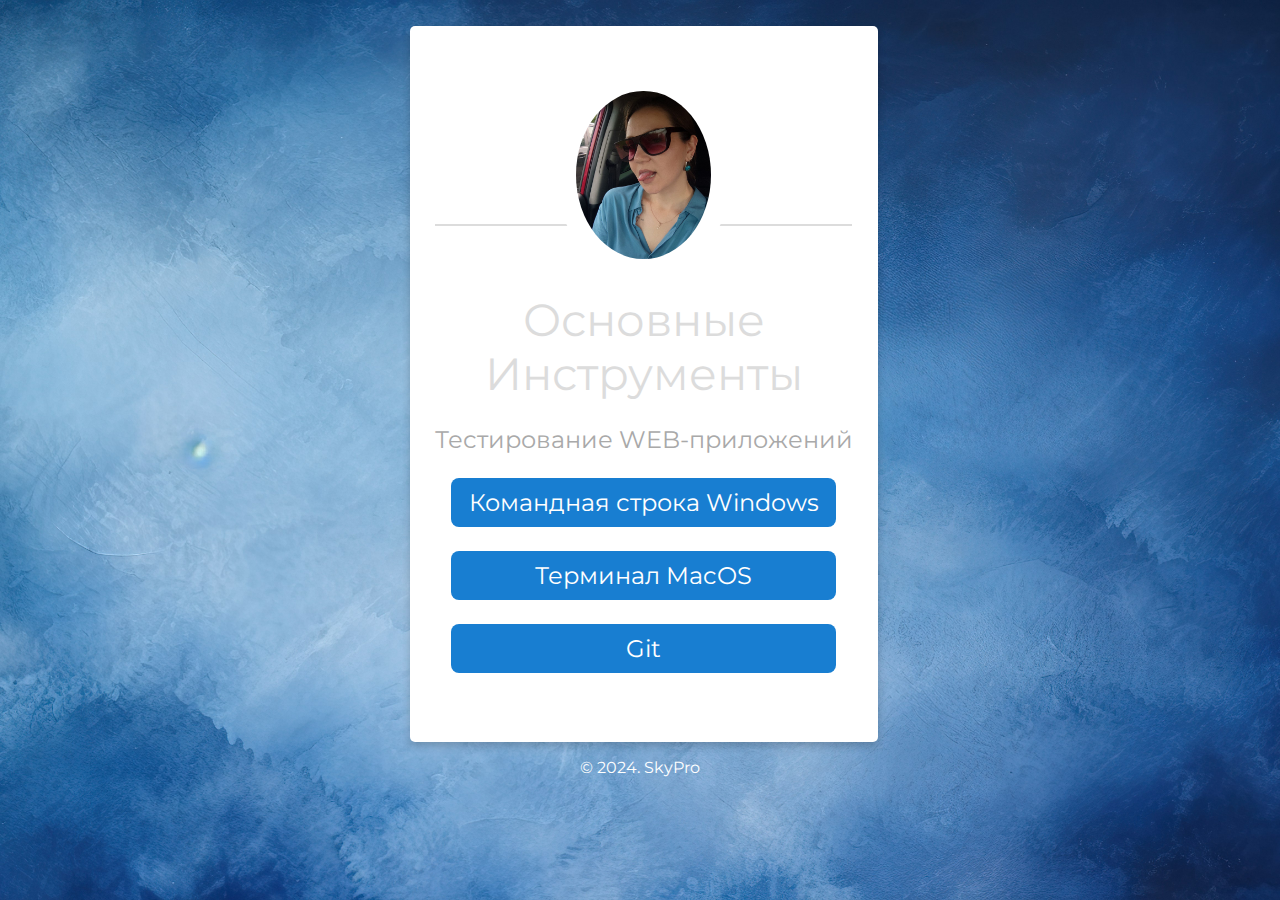
<file: index.html>
<!DOCTYPE html>
<html>
   <head>
      <title>Helen - future QA</title>
      <link rel="stylesheet" type="text/css" href="css/style.css">
      <link rel="stylesheet" type="text/css" href="css/font-awesome.css">
      <link rel="shortcut icon" href="img/fav.ico" type="image/x-icon">
      <link href="https://fonts.googleapis.com/css?family=Montserrat:700" rel="stylesheet">
      <meta charset="utf-8">
      <meta name="viewport" content="width=device-width, initial-scale=1">
   </head>
   <body>
      <!--Card-->
      <div class="card animated fadeIn">
         <center><img class="center animated rollIn" src="img/photo_2025-03-12_22-28-11.jpg" alt="avatar"></center>
         <hr>
         <div class="name">
            Основные Инструменты
         </div>
         <p class="subtitle">Тестирование WEB-приложений</p>
         </p>
         <p class="location" align="center">
            <a href="html/cmd.html">Командная строка Windows</a>
         </p>
         <p class="location" align="center">
            <a href="html/mac.html">Терминал MacOS</a>
         </p>
          <p class="location" align="center">
            <a href="html/git.html">Git</a>
         </p>
         <p> <br>
         </p>
      </div>
      <!--footer-->
      <footer class="animated fadeIn">
            <p>
            </p>
         &copy; 2024. SkyPro
      </footer>
   </body>
</html>
</file>
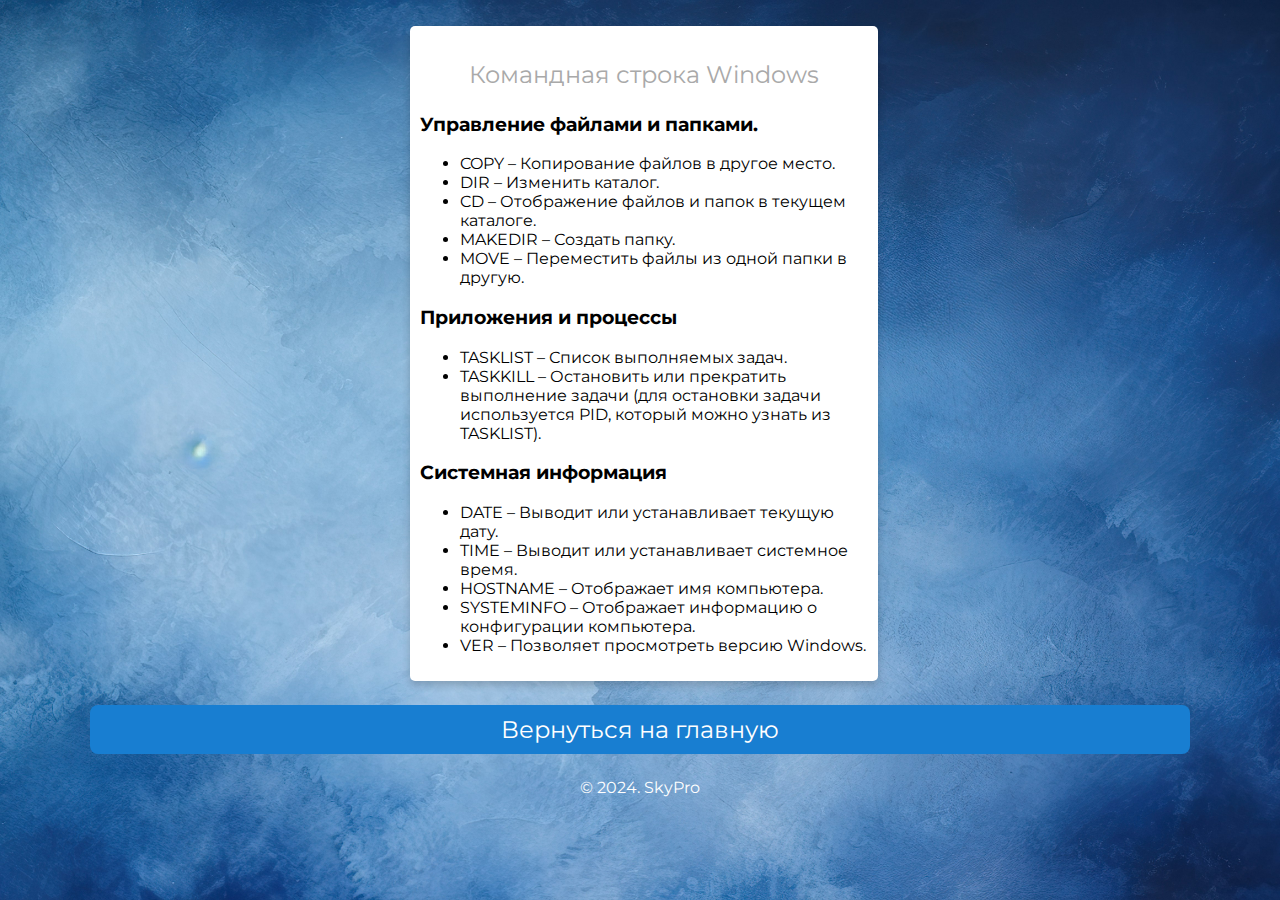
<file: html/cmd.html>
<!DOCTYPE html>
<html>
   <head>
      <title>Portal for QA</title>
      <link rel="stylesheet" type="text/css" href="../css/style.css">
      <link rel="stylesheet" type="text/css" href="../css/font-awesome.css">
      <link rel="shortcut icon" href="../img/fav.ico" type="image/x-icon">
      <link href="https://fonts.googleapis.com/css?family=Montserrat:700" rel="stylesheet">
      <meta charset="utf-8">
      <meta name="viewport" content="width=device-width, initial-scale=1">
   </head>
   <body>
      <!--Card-->
      <div class="card animated fadeIn">
         <p class="subtitle">Командная строка Windows</p>
         <h3 id="rt-0"> Управление файлами и папками.</h3>
         <ul>
            <li>COPY – Копирование файлов в другое место.</li>
            <li>DIR – Изменить каталог.</li>
            <li>CD – Отображение файлов и папок в текущем каталоге.</li>
            <li>MAKEDIR – Создать папку.</li>
            <li>MOVE – Переместить файлы из одной папки в другую.</li>
         </ul>
         <h3 id="rt-1">Приложения и процессы</h3>
         <ul>
            <li>TASKLIST – Список выполняемых задач.</li>
            <li>TASKKILL – Остановить или прекратить выполнение задачи (для остановки задачи используется PID, который можно узнать из TASKLIST).</li>
         </ul>
         <h3 id="rt-3">Системная информация</h3>
         <ul>
            <li>DATE – Выводит или устанавливает текущую дату.</li>
            <li>TIME – Выводит или устанавливает системное время.</li>
            <li>HOSTNAME – Отображает имя компьютера.</li>
            <li>SYSTEMINFO – Отображает информацию о конфигурации компьютера.</li>
            <li>VER – Позволяет просмотреть версию Windows.</li>
         </ul>
      </div>
      <!--footer-->
      <footer class="animated fadeIn">
         <p class="location" align="center">
            <a href="../index.html">Вернуться на главную</a>
         </p>
         &copy; 2024. SkyPro
      </footer>
   </body>
</html>
</file>
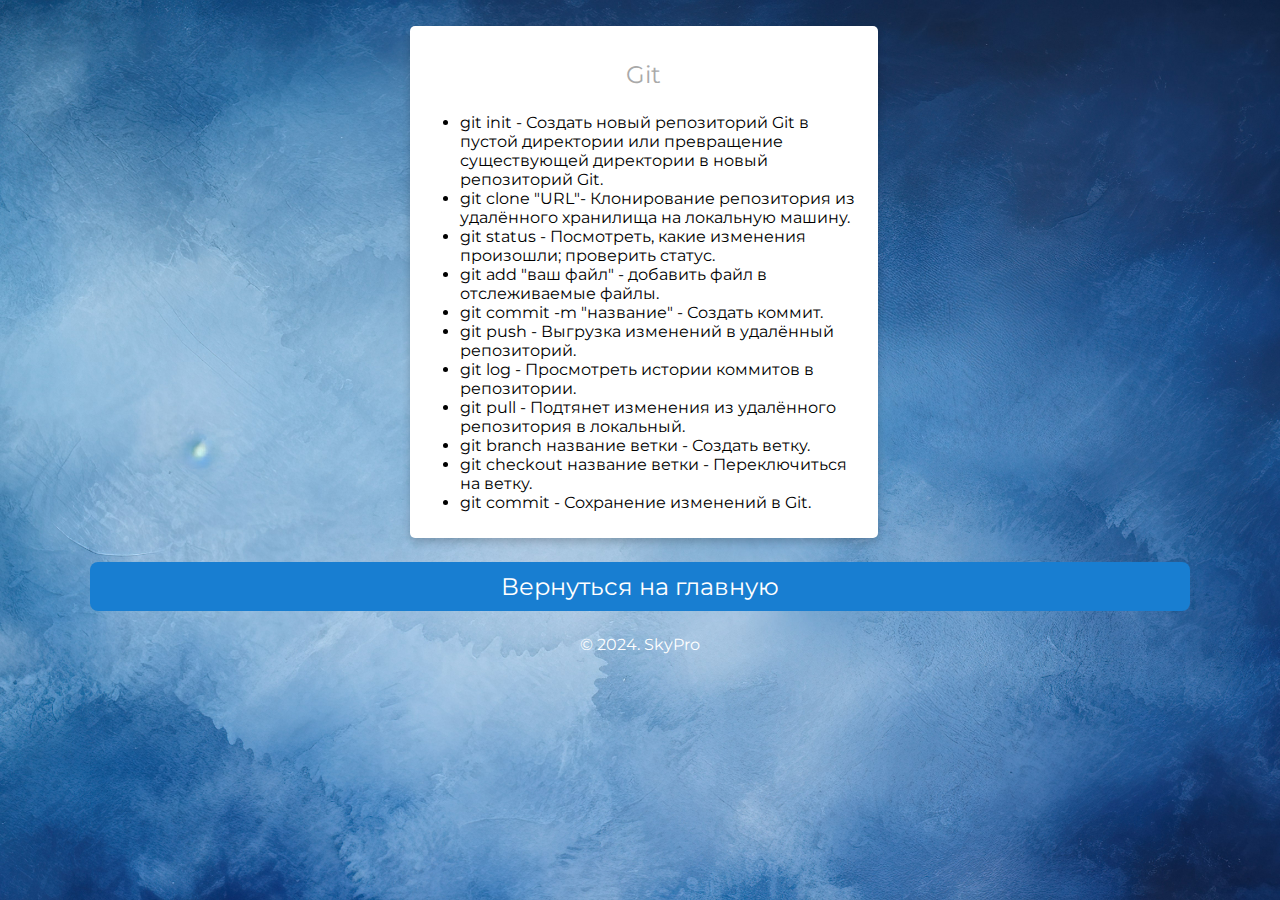
<file: html/git.html>
<!DOCTYPE html>
<html>
   <head>
      <title>Git - всему голова!</title>
      <link rel="stylesheet" type="text/css" href="../css/style.css">
      <link rel="stylesheet" type="text/css" href="../css/font-awesome.css">
      <link rel="shortcut icon" href="../img/fav.ico" type="image/x-icon">
      <link href="https://fonts.googleapis.com/css?family=Montserrat:700" rel="stylesheet">
      <meta charset="utf-8">
      <meta name="viewport" content="width=device-width, initial-scale=1">
   </head>
   <body>
      <!--Card-->
      <div class="card">
         <p class="subtitle">Git</p>
          <ul>
            <li>git init - Создать новый репозиторий Git в пустой директории или превращение существующей директории в новый репозиторий Git.</li>
            <li>git clone "URL"- Клонирование репозитория из удалённого хранилища на локальную машину.</li>
            <li>git status - Посмотреть, какие изменения произошли; проверить статус. </li>
            <li>git add "ваш файл" - добавить файл в отслеживаемые файлы.</li>
            <li>git commit -m "название" - Создать коммит.</li>
            <li>git push - Выгрузка изменений в удалённый репозиторий.</li>
            <li>git log - Просмотреть истории коммитов в репозитории.</li>
            <li>git pull - Подтянет изменения из удалённого репозитория в локальный.</li>
            <li>git branch название ветки - Создать ветку.</li>
            <li>git checkout название ветки - Переключиться на ветку.</li>
            <li>git commit - Сохранение изменений в Git.</li>
         </ul>
      </div>
      <!--footer-->
      <footer class="animated fadeIn">
         <p class="location" align="center">
            <a href="../index.html">Вернуться на главную</a>
         </p>
         &copy; 2024. SkyPro
      </footer>
   </body>
</html>
</file>
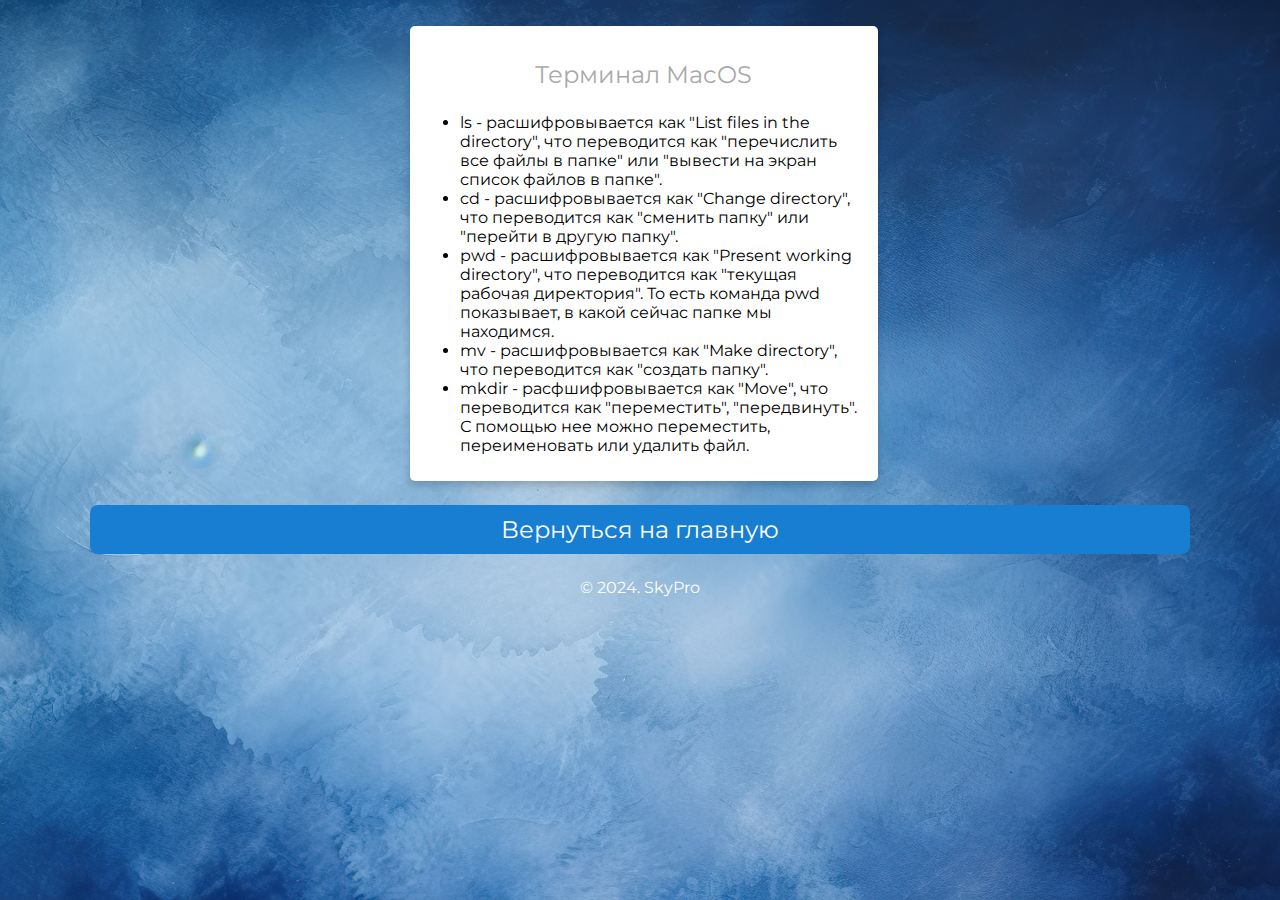
<file: html/mac.html>
<!DOCTYPE html>
<html>
   <head>
      <title>Терминал MacOS</title>
      <link rel="stylesheet" type="text/css" href="../css/style.css">
      <link rel="stylesheet" type="text/css" href="../css/font-awesome.css">
      <link rel="shortcut icon" href="../img/fav.ico" type="image/x-icon">
      <link href="https://fonts.googleapis.com/css?family=Montserrat:700" rel="stylesheet">
      <meta charset="utf-8">
      <meta name="viewport" content="width=device-width, initial-scale=1">
   </head>
   <body>
      <!--Card-->
      <div class="card animated fadeIn">
         <p class="subtitle">Терминал MacOS</p>
         <ul>
            <li>ls - расшифровывается как "List files in the directory", что переводится как "перечислить все файлы в папке" или "вывести на экран список файлов в папке".</li>
            <li>cd - расшифровывается как "Change directory", что переводится как "сменить папку" или "перейти в другую папку".</li>
            <li>pwd - расшифровывается как "Present working directory", что переводится как "текущая рабочая директория". То есть команда pwd показывает, в какой сейчас папке мы находимся. </li>
            <li>mv - расшифровывается как "Make directory", что переводится как "создать папку".</li>
            <li>mkdir - расфшифровывается как "Move", что переводится как "переместить", "передвинуть". С помощью нее можно переместить, переименовать или удалить файл.</li>
         </ul>
      </div>
      <!--footer-->
      <footer class="animated fadeIn">
         <p class="location" align="center">
            <a href="../index.html">Вернуться на главную</a>
         </p>
         &copy; 2024. SkyPro
      </footer>
   </body>
</html>
</file>
<file: css/style.css>
* {
	font-family: 'Montserrat', sans-serif;
}

body {
	width: 100%;
	margin: 0px;
	background-image: url(../img/Pngtree.jpg);
	background-repeat: repeat-y no-repeat;
	background-size: cover;
	background-position: center;
	background-attachment: fixed;
}

.icons>a {
	text-decoration: none;
	color: rgb(29, 118, 170);
}

.location>a {
	text-decoration: none;
	color: white;
}

.location:hover {
	box-shadow: 0 8px 16px 0 rgba(0, 0, 0, 0.2);
}


/*---------- Responsive Grid ---------------*/

@media screen and (min-width: 1001px) {
	.card {
		margin-left: 32%;
		margin-top: 2%;
		padding: 10px;
		background-color: white;
		box-shadow: 0 4px 8px 0 rgba(0, 0, 0, 0.2);
		transition: 0.3s;
		width: 35%;
		border-radius: 5px;
	}
	.card:hover {
		box-shadow: 0 8px 16px 0 rgba(0, 0, 0, 1);
	}
	img {
		border: 20px solid white;
		border-radius: 50%;
		margin-top: 8%;
		margin-bottom: -15% !important;
		width: 30%;
	}
	.name {
		text-align: center;
		font-size: 2.8em;
		color: gainsboro;
		margin-top: 15%;
		margin-bottom: auto;
		text-transform: capitalize;
	}
	hr {
		width: 93%;
		height: 2px;
		background-color: gainsboro;
		border: 0px;
	}
	.subtitle {
		text-align: center;
		font-size: 1.5em;
		color: darkgray;
	}
	.icons {
		font-size: 18px;
		text-align: center;
		margin-right: 0px;
		margin-left: 0px;
		color: darkgray;
		margin-bottom: 40px;
	}
	.location {
		text-align: center;
		color: white;
		font-size: 1.5em;
		display: block;
		background-color: rgb(24, 126, 209);
		padding: 10px;
		margin-left: 7%;
		margin-right: 7%;
		border-radius: 8px;
	}
}

@media (min-width: 100px) and (max-width: 728px) and (orientation:portrait) {
	body {
		width: 100%;
		margin: 0px;
		background: url(../img/img/Pngtree.jpg) fixed no;
		overflow-x: hidden;
	}
	hr {
		width: 93%;
		height: 2px;
		background-color: gainsboro;
		border: 0px;
	}
	.card {
		margin-top: 10%;
		margin-left: 2%;
		margin-right: 0px;
		background-color: white;
		box-shadow: 0 4px 8px 0 rgba(0, 0, 0, 0.2);
		transition: 0.3s;
		width: 95%;
		border-radius: 5px;
	}
	.card:hover {
		box-shadow: 0 8px 16px 0 rgba(0, 0, 0, 1);
	}
	img {
		border: 15px solid white;
		margin-bottom: -20% !important;
		border-radius: 50%;
		width: 33%;
	}
	.name {
		padding-right: 4px;
		padding-left: 4px;
		text-align: center;
		font-size: 2.5em;
		color: gainsboro;
		margin-top: 16%;
		margin-bottom: auto;
		text-transform: capitalize;
	}
	.subtitle {
		text-align: center;
		font-size: 1.2em;
		color: darkgray;
	}
	.icons {
		font-size: 11px;
		text-align: center;
		margin-right: 0px;
		margin-left: 0px;
		color: darkgray;
		margin-bottom: 40px;
	}
	.location {
		text-align: center;
		color: white;
		font-size: 0.8em;
		display: block;
		background-color: rgba(175,133,255,1);
		padding: 10px;
		margin-left: 7%;
		margin-right: 7%;
		border-radius: 8px;
	}
}

@media (min-width: 100px) and (max-width: 728px) and (orientation:landscape) {
	body {
		width: 100%;
		margin: 0px;
		background: url(../img/Pngtree.jpg) fixed no;
		overflow-x: hidden;
	}
	hr {
		width: 93%;
		height: 2px;
		background-color: gainsboro;
		border: 0px;
	}
	.card {
		margin-top: 6%;
		margin-left: 9%;
		margin-right: 0px;
		background-color: white;
		box-shadow: 0 4px 8px 0 rgba(0, 0, 0, 0.2);
		transition: 0.3s;
		width: 80%;
		border-radius: 5px;
	}
	.card:hover {
		box-shadow: 0 8px 16px 0 rgba(0, 0, 0, 1);
	}
	img {
		border: 15px solid white;
		margin-bottom: -15% !important;
		border-radius: 50%;
		width: 25%;
	}
	.name {
		padding-right: 4px;
		padding-left: 4px;
		text-align: center;
		font-size: 2.8em;
		color: gainsboro;
		margin-top: 16%;
		margin-bottom: auto;
		text-transform: capitalize;
	}
	.subtitle {
		text-align: center;
		font-size: 1.9em;
		color: darkgray;
	}
	.icons {
		font-size: 18px;
		text-align: center;
		margin-right: 0px;
		margin-left: 0px;
		color: darkgray;
		margin-bottom: 40px;
	}
	.location {
		text-align: center;
		color: white;
		font-size: 1.5em;
		display: block;
		background-color: rgba(175,133,255,1);
		padding: 10px;
		margin-left: 7%;
		margin-right: 7%;
		border-radius: 8px;
	}
}

@media only screen and (min-width: 728px) and (max-width: 1000px) {
	body {
		width: 100%;
		margin: 0px;
		background: url(../img/Pngtree.jpg) fixed no;
		overflow-x: hidden;
	}
	hr {
		width: 93%;
		height: 2px;
		background-color: gainsboro;
		border: 0px;
	}
	.card {
		margin-top: 4%;
		margin-left: 13%;
		align-content: center;
		background-color: white;
		box-shadow: 0 4px 8px 0 rgba(0, 0, 0, 0.2);
		transition: 0.3s;
		width: 75%;
		border-radius: 5px;
	}
	.card:hover {
		box-shadow: 0 8px 16px 0 rgba(0, 0, 0, 1);
	}
	img {
		border: 15px solid white;
		margin-bottom: -18% !important;
		border-radius: 50%;
		width: 30%;
	}
	.name {
		text-align: center;
		font-size: 2.5em;
		color: gainsboro;
		margin-top: 16%;
		margin-bottom: auto;
		text-transform: capitalize;
	}
	.subtitle {
		text-align: center;
		font-size: 2em;
		color: darkgray;
	}
	.icons {
		font-size: 15px;
		text-align: center;
		margin-right: 0px;
		margin-left: 0px;
		color: darkgray;
		margin-bottom: 40px;
	}
	.location {
		text-align: center;
		color: white;
		font-size: 1.8em;
		display: block;
		background-color: rgba(175,133,255,1);
		padding: 10px;
		margin-left: 7%;
		margin-right: 7%;
		border-radius: 8px;
	}
}


/*---------- Responsive Grid Ends ---------------*/
footer {
	text-align: center;
	color: white;
	font-size: 1em
}
</file>
